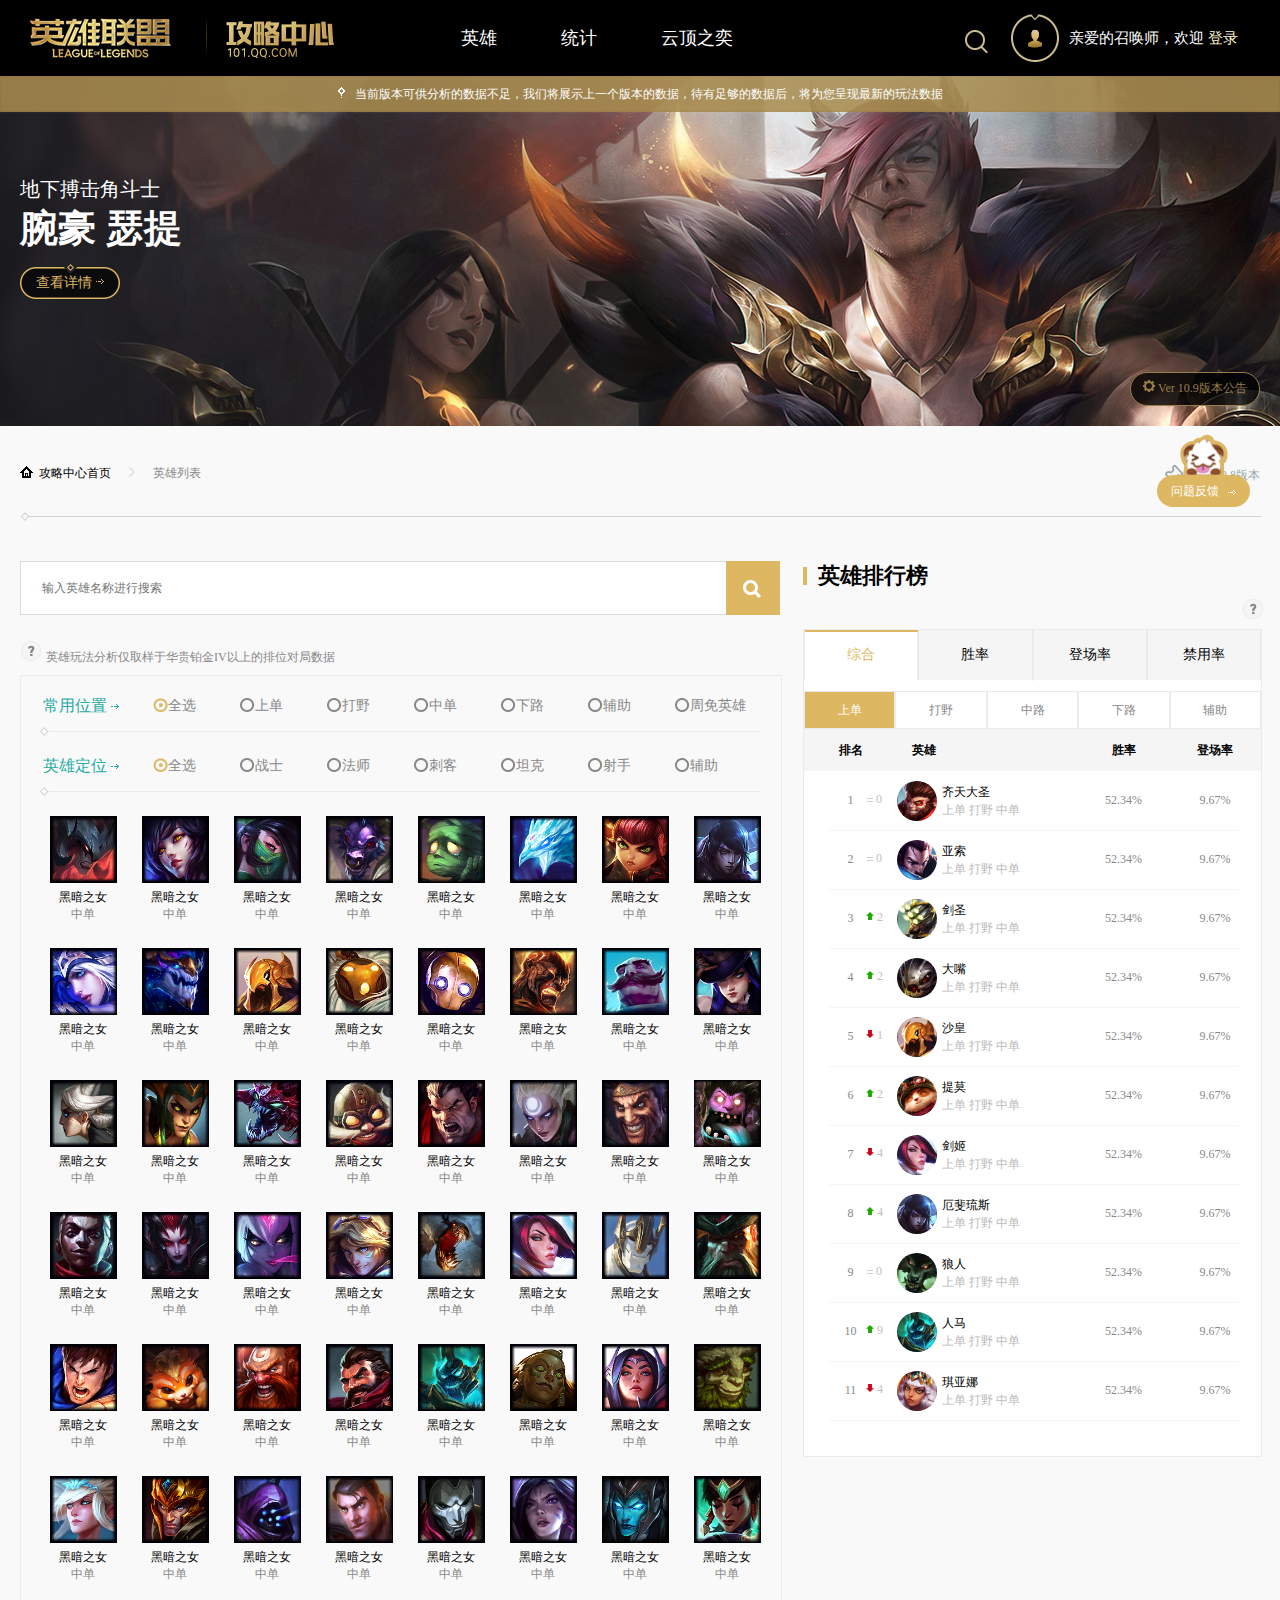
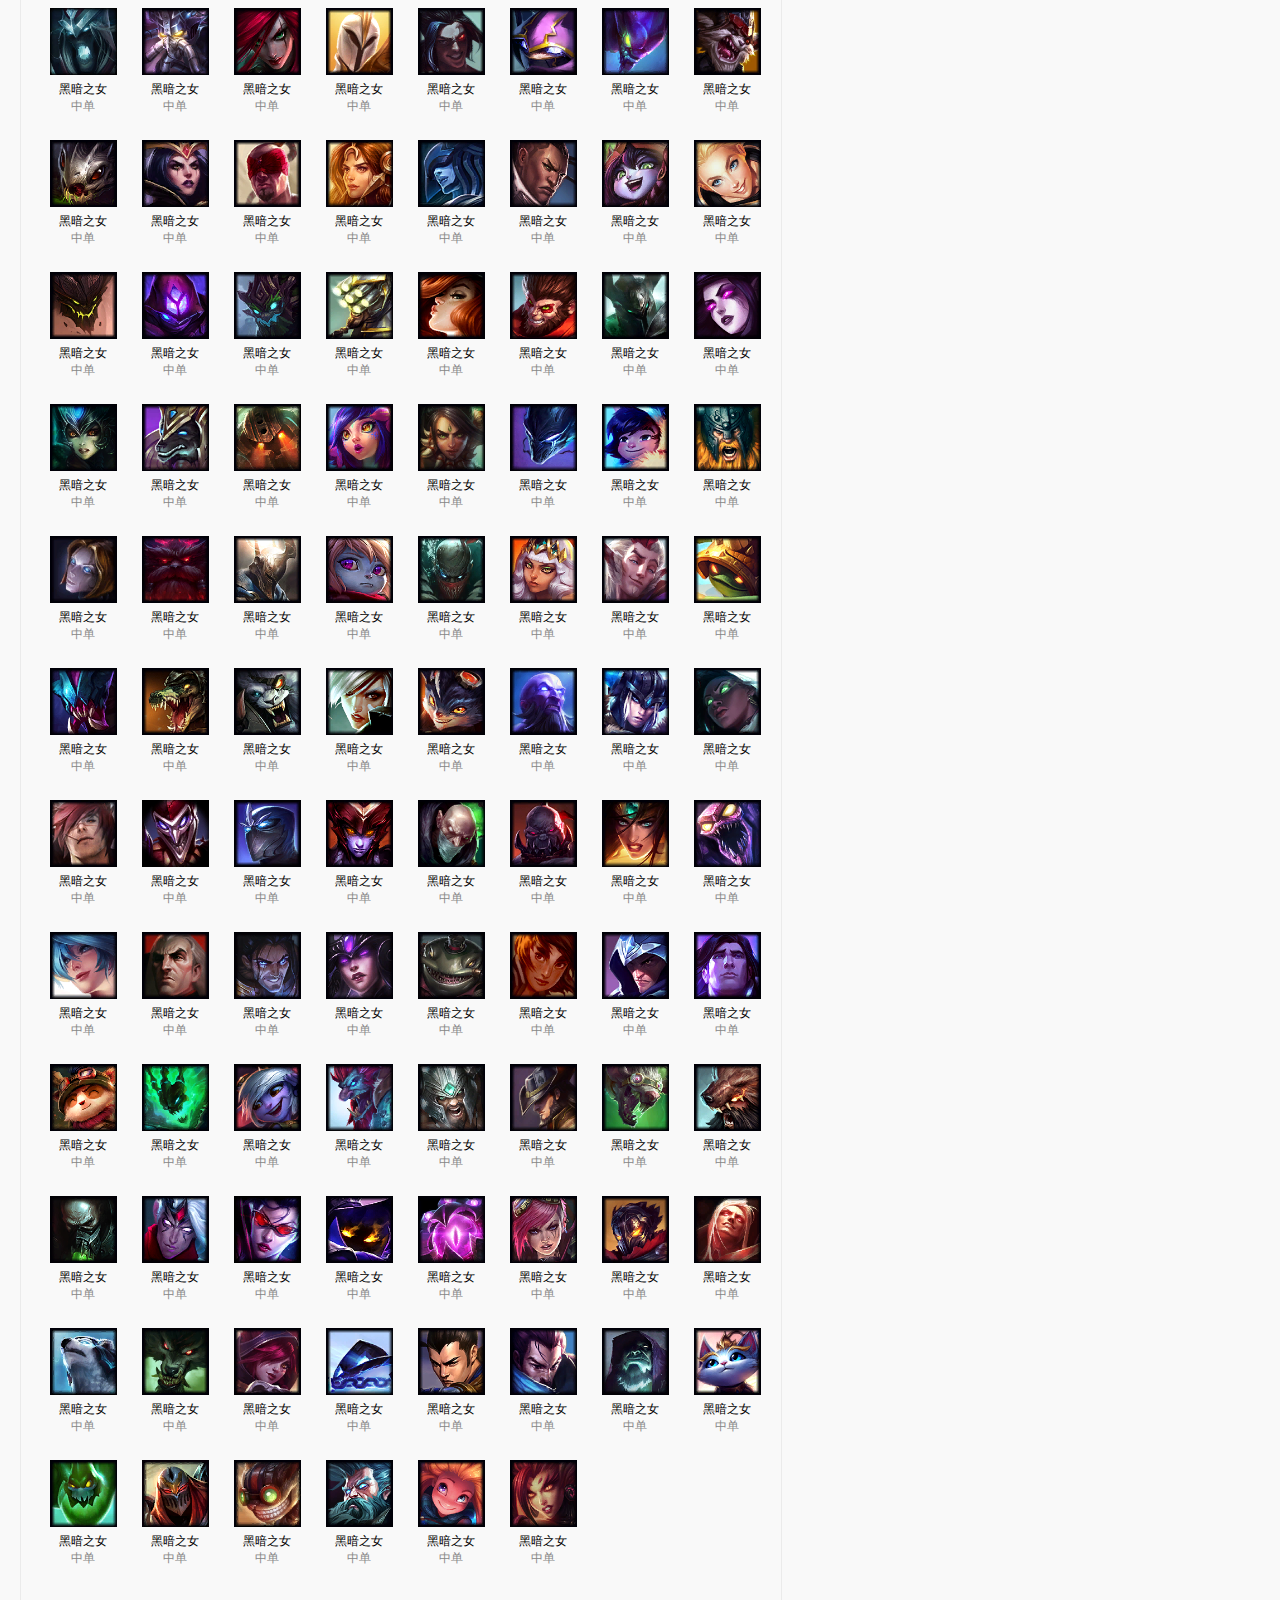
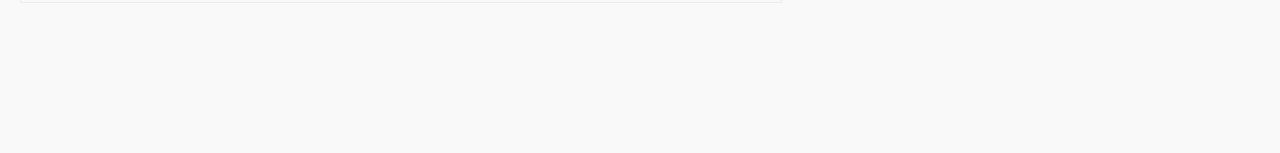
<file: html/X -to-Y/攻略中心/攻略中心.html>
<!DOCTYPE html>
<html lang="en">
<head>
    <meta charset="UTF-8">
    <title>英雄列表-英雄联盟官方网站-腾讯游戏</title>
    <link rel="stylesheet" href="css/default.css">
</head>
<body>
<!--    头部-->
    <div class = "head">
        <div class = "head-container">
<!--            头部logo-->
            <div class = "head-logo">
                <div class = "logo-LOL"></div>
                <div class = "logo-strategy"></div>
            </div>
<!--            头部导航-->
            <ul  class = "head-nav">
                <li><a href="">英雄</a></li>
                <li><a href="">统计</a></li>
                <li><a href="">云顶之奕</a></li>
            </ul>
<!--            头部搜索按钮-->
            <div class = "head-search" onclick="popHeadSearch()"><i></i></div>
<!--            搜索按钮的点击事件-->
            <div class = "onclick-search" id = "onclick-search">
                <div class = "onclick-search-container">
                    <div class = "s-search"><a href=""></a></div>
                    <input type = "text" class = "s-input" placeholder = "搜索 lol.qq.com">
                    <div class = "s-close" onclick="closeHeadSearch()"><i></i></div>
                </div>
            </div>
<!--            头部登录区域-->
            <div class = "head-login">
                <div class = "login-head">
                    <img src="images/default.png" width="36px" alt=""> <span></span>
                </div>
                <div class = "login-info">
                    <span>
                       亲爱的召唤师，欢迎 <a href="">登录</a>
                    </span>
                </div>
            </div>
<!--            登录的hover事件-->
            <div class = "hover-login">
                <div class = "login-txt">
                    <p>
                        登录并且绑定大区后才可以查看您的具体信息哦<br/>
                        (包括战绩、资产、声望）
                    </p>
                    <p>
                        官网个人信息显示略有延迟，请以游戏数据为准
                    </p>
                    <div>进入个人中心</div>
                </div>
            </div>
        </div>
    </div>

<!--内容-->
    <div class = "content">
<!--        大海报-->
        <div class = "content-img">
<!--            背景图-->
            <img src="images/0.jpg" alt="">
<!--            提示小横条-->
            <div class = "img-tips">
                <div class = "tips-blur"></div>
                <i></i>当前版本可供分析的数据不足，我们将展示上一个版本的数据，待有足够的数据后，将为您呈现最新的玩法数据
            </div>
<!--            中间文字内容-->
            <div class = "img-container">
<!--                英雄文字信息-->
                <ul class = "img-container-ul">
                    <li>地下搏击角斗士</li>
                    <li>腕豪 瑟提</li>
                    <li>查看详情 <i></i></li>
                </ul>
<!--                版本信息-->
                <div class = "img-container-version"><i></i> Ver 10.9版本公告</div>
            </div>
        </div>
        <div class = "content-container">
<!--            页面分类区域容器-->
            <div class = "container-classify">
<!--                左上角分类文本-->
                <div class = "classify-txt">
                    <div><i></i> <a href="">攻略中心首页</a></div> <i></i> <a href="">英雄列表</a>
                </div>
<!--                右上角版本-->
                <div class = "classify-version">
                    <i></i><span>VER 10.8版本</span>
<!--                    版本hover-->
                    <div class = "hover-version">所有展示内容的数据均来自该版本号下的游戏对局。由于需要足够多的数据积累，在新版本上线的初期该版本号可能会早于国服现网的版本号</div>
                </div>
<!--                底边-->
                <i></i>
            </div>
            <!--            英雄容器-->
            <div class = "container-hero">
                <!--                英雄图鉴区域-->
                <div class = "hero-map">
                    <div class = "map-search">
                        <input type="text" placeholder="输入英雄名称进行搜索"><i></i><i></i>
                    </div>
                    <div class = "map-content">
<!--                        小提示-->
                        <span><i></i>英雄玩法分析仅取样于华贵铂金IV以上的排位对局数据</span>
<!--                        英雄位置/英雄定位共用CSS样式-->
                        <ul>
                            <span>常用位置</span>
                            <li><i></i>全选</li>
                            <li><i></i>上单</li>
                            <li><i></i>打野</li>
                            <li><i></i>中单</li>
                            <li><i></i>下路</li>
                            <li><i></i>辅助</li>
                            <li><i></i>周免英雄</li>
                        </ul>
                        <ul>
                            <span>英雄定位</span>
                            <li><i></i>全选</li>
                            <li><i></i>战士</li>
                            <li><i></i>法师</li>
                            <li><i></i>刺客</li>
                            <li><i></i>坦克</li>
                            <li><i></i>射手</li>
                            <li><i></i>辅助</li>
                        </ul>
<!--                        英雄图鉴标-->
                        <div>
                            <div> <span><img src="images/herohead/Aatrox.png" alt=""></span> <span>黑暗之女</span> <span>中单</span> </div>
                            <div> <span><img src="images/herohead/Ahri.png" alt=""></span> <span>黑暗之女</span> <span>中单</span> </div>
                            <div> <span><img src="images/herohead/Akali.png" alt=""></span> <span>黑暗之女</span> <span>中单</span> </div>
                            <div> <span><img src="images/herohead/Alistar.png" alt=""></span> <span>黑暗之女</span> <span>中单</span> </div>
                            <div> <span><img src="images/herohead/Amumu.png" alt=""></span> <span>黑暗之女</span> <span>中单</span> </div>
                            <div> <span><img src="images/herohead/Anivia.png" alt=""></span> <span>黑暗之女</span> <span>中单</span> </div>
                            <div> <span><img src="images/herohead/Annie.png" alt=""></span> <span>黑暗之女</span> <span>中单</span> </div>
                            <div> <span><img src="images/herohead/Aphelios.png" alt=""></span> <span>黑暗之女</span> <span>中单</span> </div>
                            <div> <span><img src="images/herohead/Ashe.png" alt=""></span> <span>黑暗之女</span> <span>中单</span> </div>
                            <div> <span><img src="images/herohead/AurelionSol.png" alt=""></span> <span>黑暗之女</span> <span>中单</span> </div>
                            <div> <span><img src="images/herohead/Azir.png" alt=""></span> <span>黑暗之女</span> <span>中单</span> </div>
                            <div> <span><img src="images/herohead/Bard.png" alt=""></span> <span>黑暗之女</span> <span>中单</span> </div>
                            <div> <span><img src="images/herohead/Blitzcrank.png" alt=""></span> <span>黑暗之女</span> <span>中单</span> </div>
                            <div> <span><img src="images/herohead/Brand.png" alt=""></span> <span>黑暗之女</span> <span>中单</span> </div>
                            <div> <span><img src="images/herohead/Braum.png" alt=""></span> <span>黑暗之女</span> <span>中单</span> </div>
                            <div> <span><img src="images/herohead/Caitlyn.png" alt=""></span> <span>黑暗之女</span> <span>中单</span> </div>
                            <div> <span><img src="images/herohead/Camille.png" alt=""></span> <span>黑暗之女</span> <span>中单</span> </div>
                            <div> <span><img src="images/herohead/Cassiopeia.png" alt=""></span> <span>黑暗之女</span> <span>中单</span> </div>
                            <div> <span><img src="images/herohead/Chogath.png" alt=""></span> <span>黑暗之女</span> <span>中单</span> </div>
                            <div> <span><img src="images/herohead/Corki.png" alt=""></span> <span>黑暗之女</span> <span>中单</span> </div>
                            <div> <span><img src="images/herohead/Darius.png" alt=""></span> <span>黑暗之女</span> <span>中单</span> </div>
                            <div> <span><img src="images/herohead/Diana.png" alt=""></span> <span>黑暗之女</span> <span>中单</span> </div>
                            <div> <span><img src="images/herohead/Draven.png" alt=""></span> <span>黑暗之女</span> <span>中单</span> </div>
                            <div> <span><img src="images/herohead/DrMundo.png" alt=""></span> <span>黑暗之女</span> <span>中单</span> </div>
                            <div> <span><img src="images/herohead/Ekko.png" alt=""></span> <span>黑暗之女</span> <span>中单</span> </div>
                            <div> <span><img src="images/herohead/Elise.png" alt=""></span> <span>黑暗之女</span> <span>中单</span> </div>
                            <div> <span><img src="images/herohead/Evelynn.png" alt=""></span> <span>黑暗之女</span> <span>中单</span> </div>
                            <div> <span><img src="images/herohead/Ezreal.png" alt=""></span> <span>黑暗之女</span> <span>中单</span> </div>
                            <div> <span><img src="images/herohead/FiddleSticks.png" alt=""></span> <span>黑暗之女</span> <span>中单</span> </div>
                            <div> <span><img src="images/herohead/Fiora.png" alt=""></span> <span>黑暗之女</span> <span>中单</span> </div>
                            <div> <span><img src="images/herohead/Galio.png" alt=""></span> <span>黑暗之女</span> <span>中单</span> </div>
                            <div> <span><img src="images/herohead/Gangplank.png" alt=""></span> <span>黑暗之女</span> <span>中单</span> </div>
                            <div> <span><img src="images/herohead/Garen.png" alt=""></span> <span>黑暗之女</span> <span>中单</span> </div>
                            <div> <span><img src="images/herohead/Gnar.png" alt=""></span> <span>黑暗之女</span> <span>中单</span> </div>
                            <div> <span><img src="images/herohead/Gragas.png" alt=""></span> <span>黑暗之女</span> <span>中单</span> </div>
                            <div> <span><img src="images/herohead/Graves.png" alt=""></span> <span>黑暗之女</span> <span>中单</span> </div>
                            <div> <span><img src="images/herohead/Hecarim.png" alt=""></span> <span>黑暗之女</span> <span>中单</span> </div>
                            <div> <span><img src="images/herohead/Illaoi.png" alt=""></span> <span>黑暗之女</span> <span>中单</span> </div>
                            <div> <span><img src="images/herohead/Irelia.png" alt=""></span> <span>黑暗之女</span> <span>中单</span> </div>
                            <div> <span><img src="images/herohead/Ivern.png" alt=""></span> <span>黑暗之女</span> <span>中单</span> </div>
                            <div> <span><img src="images/herohead/Janna.png" alt=""></span> <span>黑暗之女</span> <span>中单</span> </div>
                            <div> <span><img src="images/herohead/JarvanIV.png" alt=""></span> <span>黑暗之女</span> <span>中单</span> </div>
                            <div> <span><img src="images/herohead/Jax.png" alt=""></span> <span>黑暗之女</span> <span>中单</span> </div>
                            <div> <span><img src="images/herohead/Jayce.png" alt=""></span> <span>黑暗之女</span> <span>中单</span> </div>
                            <div> <span><img src="images/herohead/Jhin.png" alt=""></span> <span>黑暗之女</span> <span>中单</span> </div>
                            <div> <span><img src="images/herohead/Kaisa.png" alt=""></span> <span>黑暗之女</span> <span>中单</span> </div>
                            <div> <span><img src="images/herohead/Kalista.png" alt=""></span> <span>黑暗之女</span> <span>中单</span> </div>
                            <div> <span><img src="images/herohead/Karma.png" alt=""></span> <span>黑暗之女</span> <span>中单</span> </div>
                            <div> <span><img src="images/herohead/Karthus.png" alt=""></span> <span>黑暗之女</span> <span>中单</span> </div>
                            <div> <span><img src="images/herohead/Kassadin.png" alt=""></span> <span>黑暗之女</span> <span>中单</span> </div>
                            <div> <span><img src="images/herohead/Katarina.png" alt=""></span> <span>黑暗之女</span> <span>中单</span> </div>
                            <div> <span><img src="images/herohead/Kayle.png" alt=""></span> <span>黑暗之女</span> <span>中单</span> </div>
                            <div> <span><img src="images/herohead/Kayn.png" alt=""></span> <span>黑暗之女</span> <span>中单</span> </div>
                            <div> <span><img src="images/herohead/Kennen.png" alt=""></span> <span>黑暗之女</span> <span>中单</span> </div>
                            <div> <span><img src="images/herohead/Khazix.png" alt=""></span> <span>黑暗之女</span> <span>中单</span> </div>
                            <div> <span><img src="images/herohead/Kled.png" alt=""></span> <span>黑暗之女</span> <span>中单</span> </div>
                            <div> <span><img src="images/herohead/KogMaw.png" alt=""></span> <span>黑暗之女</span> <span>中单</span> </div>
                            <div> <span><img src="images/herohead/Leblanc.png" alt=""></span> <span>黑暗之女</span> <span>中单</span> </div>
                            <div> <span><img src="images/herohead/LeeSin.png" alt=""></span> <span>黑暗之女</span> <span>中单</span> </div>
                            <div> <span><img src="images/herohead/Leona.png" alt=""></span> <span>黑暗之女</span> <span>中单</span> </div>
                            <div> <span><img src="images/herohead/Lissandra.png" alt=""></span> <span>黑暗之女</span> <span>中单</span> </div>
                            <div> <span><img src="images/herohead/Lucian.png" alt=""></span> <span>黑暗之女</span> <span>中单</span> </div>
                            <div> <span><img src="images/herohead/Lulu.png" alt=""></span> <span>黑暗之女</span> <span>中单</span> </div>
                            <div> <span><img src="images/herohead/Lux.png" alt=""></span> <span>黑暗之女</span> <span>中单</span> </div>
                            <div> <span><img src="images/herohead/Malphite.png" alt=""></span> <span>黑暗之女</span> <span>中单</span> </div>
                            <div> <span><img src="images/herohead/Malzahar.png" alt=""></span> <span>黑暗之女</span> <span>中单</span> </div>
                            <div> <span><img src="images/herohead/Maokai.png" alt=""></span> <span>黑暗之女</span> <span>中单</span> </div>
                            <div> <span><img src="images/herohead/MasterYi.png" alt=""></span> <span>黑暗之女</span> <span>中单</span> </div>
                            <div> <span><img src="images/herohead/MissFortune.png" alt=""></span> <span>黑暗之女</span> <span>中单</span> </div>
                            <div> <span><img src="images/herohead/MonkeyKing.png" alt=""></span> <span>黑暗之女</span> <span>中单</span> </div>
                            <div> <span><img src="images/herohead/Mordekaiser.png" alt=""></span> <span>黑暗之女</span> <span>中单</span> </div>
                            <div> <span><img src="images/herohead/Morgana.png" alt=""></span> <span>黑暗之女</span> <span>中单</span> </div>
                            <div> <span><img src="images/herohead/Nami.png" alt=""></span> <span>黑暗之女</span> <span>中单</span> </div>
                            <div> <span><img src="images/herohead/Nasus.png" alt=""></span> <span>黑暗之女</span> <span>中单</span> </div>
                            <div> <span><img src="images/herohead/Nautilus.png" alt=""></span> <span>黑暗之女</span> <span>中单</span> </div>
                            <div> <span><img src="images/herohead/Neeko.png" alt=""></span> <span>黑暗之女</span> <span>中单</span> </div>
                            <div> <span><img src="images/herohead/Nidalee.png" alt=""></span> <span>黑暗之女</span> <span>中单</span> </div>
                            <div> <span><img src="images/herohead/Nocturne.png" alt=""></span> <span>黑暗之女</span> <span>中单</span> </div>
                            <div> <span><img src="images/herohead/Nunu.png" alt=""></span> <span>黑暗之女</span> <span>中单</span> </div>
                            <div> <span><img src="images/herohead/Olaf.png" alt=""></span> <span>黑暗之女</span> <span>中单</span> </div>
                            <div> <span><img src="images/herohead/Orianna.png" alt=""></span> <span>黑暗之女</span> <span>中单</span> </div>
                            <div> <span><img src="images/herohead/Ornn.png" alt=""></span> <span>黑暗之女</span> <span>中单</span> </div>
                            <div> <span><img src="images/herohead/Pantheon.png" alt=""></span> <span>黑暗之女</span> <span>中单</span> </div>
                            <div> <span><img src="images/herohead/Poppy.png" alt=""></span> <span>黑暗之女</span> <span>中单</span> </div>
                            <div> <span><img src="images/herohead/Pyke.png" alt=""></span> <span>黑暗之女</span> <span>中单</span> </div>
                            <div> <span><img src="images/herohead/Qiyana.png" alt=""></span> <span>黑暗之女</span> <span>中单</span> </div>
                            <div> <span><img src="images/herohead/Rakan.png" alt=""></span> <span>黑暗之女</span> <span>中单</span> </div>
                            <div> <span><img src="images/herohead/Rammus.png" alt=""></span> <span>黑暗之女</span> <span>中单</span> </div>
                            <div> <span><img src="images/herohead/RekSai.png" alt=""></span> <span>黑暗之女</span> <span>中单</span> </div>
                            <div> <span><img src="images/herohead/Renekton.png" alt=""></span> <span>黑暗之女</span> <span>中单</span> </div>
                            <div> <span><img src="images/herohead/Rengar.png" alt=""></span> <span>黑暗之女</span> <span>中单</span> </div>
                            <div> <span><img src="images/herohead/Riven.png" alt=""></span> <span>黑暗之女</span> <span>中单</span> </div>
                            <div> <span><img src="images/herohead/Rumble.png" alt=""></span> <span>黑暗之女</span> <span>中单</span> </div>
                            <div> <span><img src="images/herohead/Ryze.png" alt=""></span> <span>黑暗之女</span> <span>中单</span> </div>
                            <div> <span><img src="images/herohead/Sejuani.png" alt=""></span> <span>黑暗之女</span> <span>中单</span> </div>
                            <div> <span><img src="images/herohead/Senna.png" alt=""></span> <span>黑暗之女</span> <span>中单</span> </div>
                            <div> <span><img src="images/herohead/Sett.png" alt=""></span> <span>黑暗之女</span> <span>中单</span> </div>
                            <div> <span><img src="images/herohead/Shaco.png" alt=""></span> <span>黑暗之女</span> <span>中单</span> </div>
                            <div> <span><img src="images/herohead/Shen.png" alt=""></span> <span>黑暗之女</span> <span>中单</span> </div>
                            <div> <span><img src="images/herohead/Shyvana.png" alt=""></span> <span>黑暗之女</span> <span>中单</span> </div>
                            <div> <span><img src="images/herohead/Singed.png" alt=""></span> <span>黑暗之女</span> <span>中单</span> </div>
                            <div> <span><img src="images/herohead/Sion.png" alt=""></span> <span>黑暗之女</span> <span>中单</span> </div>
                            <div> <span><img src="images/herohead/Sivir.png" alt=""></span> <span>黑暗之女</span> <span>中单</span> </div>
                            <div> <span><img src="images/herohead/Skarner.png" alt=""></span> <span>黑暗之女</span> <span>中单</span> </div>
                            <div> <span><img src="images/herohead/Sona.png" alt=""></span> <span>黑暗之女</span> <span>中单</span> </div>
                            <div> <span><img src="images/herohead/Swain.png" alt=""></span> <span>黑暗之女</span> <span>中单</span> </div>
                            <div> <span><img src="images/herohead/Sylas.png" alt=""></span> <span>黑暗之女</span> <span>中单</span> </div>
                            <div> <span><img src="images/herohead/Syndra.png" alt=""></span> <span>黑暗之女</span> <span>中单</span> </div>
                            <div> <span><img src="images/herohead/TahmKench.png" alt=""></span> <span>黑暗之女</span> <span>中单</span> </div>
                            <div> <span><img src="images/herohead/Taliyah.png" alt=""></span> <span>黑暗之女</span> <span>中单</span> </div>
                            <div> <span><img src="images/herohead/Talon.png" alt=""></span> <span>黑暗之女</span> <span>中单</span> </div>
                            <div> <span><img src="images/herohead/Taric.png" alt=""></span> <span>黑暗之女</span> <span>中单</span> </div>
                            <div> <span><img src="images/herohead/Teemo.png" alt=""></span> <span>黑暗之女</span> <span>中单</span> </div>
                            <div> <span><img src="images/herohead/Thresh.png" alt=""></span> <span>黑暗之女</span> <span>中单</span> </div>
                            <div> <span><img src="images/herohead/Tristana.png" alt=""></span> <span>黑暗之女</span> <span>中单</span> </div>
                            <div> <span><img src="images/herohead/Trundle.png" alt=""></span> <span>黑暗之女</span> <span>中单</span> </div>
                            <div> <span><img src="images/herohead/Tryndamere.png" alt=""></span> <span>黑暗之女</span> <span>中单</span> </div>
                            <div> <span><img src="images/herohead/TwistedFate.png" alt=""></span> <span>黑暗之女</span> <span>中单</span> </div>
                            <div> <span><img src="images/herohead/Twitch.png" alt=""></span> <span>黑暗之女</span> <span>中单</span> </div>
                            <div> <span><img src="images/herohead/Udyr.png" alt=""></span> <span>黑暗之女</span> <span>中单</span> </div>
                            <div> <span><img src="images/herohead/Urgot.png" alt=""></span> <span>黑暗之女</span> <span>中单</span> </div>
                            <div> <span><img src="images/herohead/Varus.png" alt=""></span> <span>黑暗之女</span> <span>中单</span> </div>
                            <div> <span><img src="images/herohead/Vayne.png" alt=""></span> <span>黑暗之女</span> <span>中单</span> </div>
                            <div> <span><img src="images/herohead/Veigar.png" alt=""></span> <span>黑暗之女</span> <span>中单</span> </div>
                            <div> <span><img src="images/herohead/Velkoz.png" alt=""></span> <span>黑暗之女</span> <span>中单</span> </div>
                            <div> <span><img src="images/herohead/Vi.png" alt=""></span> <span>黑暗之女</span> <span>中单</span> </div>
                            <div> <span><img src="images/herohead/Viktor.png" alt=""></span> <span>黑暗之女</span> <span>中单</span> </div>
                            <div> <span><img src="images/herohead/Vladimir.png" alt=""></span> <span>黑暗之女</span> <span>中单</span> </div>
                            <div> <span><img src="images/herohead/Volibear.png" alt=""></span> <span>黑暗之女</span> <span>中单</span> </div>
                            <div> <span><img src="images/herohead/Warwick.png" alt=""></span> <span>黑暗之女</span> <span>中单</span> </div>
                            <div> <span><img src="images/herohead/Xayah.png" alt=""></span> <span>黑暗之女</span> <span>中单</span> </div>
                            <div> <span><img src="images/herohead/Xerath.png" alt=""></span> <span>黑暗之女</span> <span>中单</span> </div>
                            <div> <span><img src="images/herohead/XinZhao.png" alt=""></span> <span>黑暗之女</span> <span>中单</span> </div>
                            <div> <span><img src="images/herohead/Yasuo.png" alt=""></span> <span>黑暗之女</span> <span>中单</span> </div>
                            <div> <span><img src="images/herohead/Yorick.png" alt=""></span> <span>黑暗之女</span> <span>中单</span> </div>
                            <div> <span><img src="images/herohead/Yuumi.png" alt=""></span> <span>黑暗之女</span> <span>中单</span> </div>
                            <div> <span><img src="images/herohead/Zac.png" alt=""></span> <span>黑暗之女</span> <span>中单</span> </div>
                            <div> <span><img src="images/herohead/Zed.png" alt=""></span> <span>黑暗之女</span> <span>中单</span> </div>
                            <div> <span><img src="images/herohead/Ziggs.png" alt=""></span> <span>黑暗之女</span> <span>中单</span> </div>
                            <div> <span><img src="images/herohead/Zilean.png" alt=""></span> <span>黑暗之女</span> <span>中单</span> </div>
                            <div> <span><img src="images/herohead/Zoe.png" alt=""></span> <span>黑暗之女</span> <span>中单</span> </div>
                            <div> <span><img src="images/herohead/Zyra.png" alt=""></span> <span>黑暗之女</span> <span>中单</span> </div>
                        </div>
                    </div>
                </div>
<!--                                英雄排行数据区域-->
                <div class = "hero-rank">
                    <div class = "rank-head">
                        <i></i>
                        英雄排行榜
                        <i></i>
                    </div>
                    <div class = "rank-content">
                        <ul>
                            <li>综合</li>
                            <li class="hover-ul1">胜率</li>
                            <li class="hover-ul1">登场率</li>
                            <li class="hover-ul1">禁用率</li>
                        </ul>
                        <ul>
                            <li>上单</li>
                            <li class = "rank-ul2">打野</li>
                            <li class = "rank-ul2">中路</li>
                            <li class = "rank-ul2">下路</li>
                            <li class = "rank-ul2">辅助</li>
                        </ul>
                        <div class = "detail">
                            <div>
                                <div><strong>排名</strong></div>
                                <div><strong>英雄</strong></div>
                                <div><strong>胜率</strong></div>
                                <div><strong>登场率</strong></div>
                            </div>
                            <ul>
                                <li>1<span class = "eq"> <i></i> <em>0</em> </span></li>
                                <li>
                                    <div>
                                        <img src="images/herohead/MonkeyKing.png" alt="">
                                    </div>
                                    <div>
                                        <p>齐天大圣</p>
                                        <p>上单 打野 中单</p>
                                    </div>
                                </li>
                                <li>52.34%</li>
                                <li>9.67%</li>
                            </ul>
                            <ul>
                                <li> 2 <span class = "eq"> <i></i> <em>0</em> </span></li>
                                <li>
                                    <div>
                                        <img src="images/herohead/Yasuo.png" alt="">
                                    </div>
                                    <div>
                                        <p>亚索</p>
                                        <p>上单 打野 中单</p>
                                    </div>
                                </li>
                                <li>52.34%</li>
                                <li>9.67%</li>
                            </ul>
                            <ul>
                                <li> 3 <span class = "up"> <i></i> <em>2</em> </span></li>
                                <li>
                                    <div>
                                        <img src="images/herohead/MasterYi.png" alt="">
                                    </div>
                                    <div>
                                        <p>剑圣</p>
                                        <p>上单 打野 中单</p>
                                    </div>
                                </li>
                                <li>52.34%</li>
                                <li>9.67%</li>
                            </ul>
                            <ul>
                                <li> 4 <span class = "up"> <i></i> <em>2</em> </span></li>
                                <li>
                                    <div>
                                        <img src="images/herohead/KogMaw.png" alt="">
                                    </div>
                                    <div>
                                        <p>大嘴</p>
                                        <p>上单 打野 中单</p>
                                    </div>
                                </li>
                                <li>52.34%</li>
                                <li>9.67%</li>
                            </ul>
                            <ul>
                                <li> 5 <span class = "dw"> <i></i> <em>1</em> </span></li>
                                <li>
                                    <div>
                                        <img src="images/herohead/Azir.png" alt="">
                                    </div>
                                    <div>
                                        <p>沙皇</p>
                                        <p>上单 打野 中单</p>
                                    </div>
                                </li>
                                <li>52.34%</li>
                                <li>9.67%</li>
                            </ul>
                            <ul>
                                <li> 6 <span class = "up"> <i></i> <em>2</em> </span></li>
                                <li>
                                    <div>
                                        <img src="images/herohead/Teemo.png" alt="">
                                    </div>
                                    <div>
                                        <p>提莫</p>
                                        <p>上单 打野 中单</p>
                                    </div>
                                </li>
                                <li>52.34%</li>
                                <li>9.67%</li>
                            </ul>
                            <ul>
                                <li> 7 <span class = "dw"> <i></i> <em>4</em> </span></li>
                                <li>
                                    <div>
                                        <img src="images/herohead/Fiora.png" alt="">
                                    </div>
                                    <div>
                                        <p>剑姬</p>
                                        <p>上单 打野 中单</p>
                                    </div>
                                </li>
                                <li>52.34%</li>
                                <li>9.67%</li>
                            </ul>
                            <ul>
                                <li> 8 <span class = "up"> <i></i> <em>4</em> </span></li>
                                <li>
                                    <div>
                                        <img src="images/herohead/Aphelios.png" alt="">
                                    </div>
                                    <div>
                                        <p>厄斐琉斯</p>
                                        <p>上单 打野 中单</p>
                                    </div>
                                </li>
                                <li>52.34%</li>
                                <li>9.67%</li>
                            </ul>
                            <ul>
                                <li> 9 <span class = "eq"> <i></i> <em>0</em> </span></li>
                                <li>
                                    <div>
                                        <img src="images/herohead/Warwick.png" alt="">
                                    </div>
                                    <div>
                                        <p>狼人</p>
                                        <p>上单 打野 中单</p>
                                    </div>
                                </li>
                                <li>52.34%</li>
                                <li>9.67%</li>
                            </ul>
                            <ul>
                                <li> 10 <span class = "up"> <i></i> <em>9</em> </span></li>
                                <li>
                                    <div>
                                        <img src="images/herohead/Hecarim.png" alt="">
                                    </div>
                                    <div>
                                        <p>人马</p>
                                        <p>上单 打野 中单</p>
                                    </div>
                                </li>
                                <li>52.34%</li>
                                <li>9.67%</li>
                            </ul>
                            <ul>
                                <li> 11 <span class = "dw"> <i></i> <em>4</em> </span></li>
                                <li>
                                    <div>
                                        <img src="images/herohead/Qiyana.png" alt="">
                                    </div>
                                    <div>
                                        <p>琪亚娜</p>
                                        <p>上单 打野 中单</p>
                                    </div>
                                </li>
                                <li>52.34%</li>
                                <li>9.67%</li>
                            </ul>
                        </div>
                    </div>
                </div>
            </div>
        </div>

    </div>
<!--右侧固定导航-->
    <div class = "fix-nav">
        <img src="images/polo-static.png" alt="">
        <img src="images/polo.gif" alt="">
        <span>问题反馈  <i></i></span>
        <div class = "hover-fix-nav">欢迎提出改进建议，帮助我们做得更好</div>

    </div>

    <script src = "js/default.js"></script>
</body>
</html>
</file>
<file: html/X -to-Y/攻略中心/css/default.css>
*{
    padding: 0;
    margin: 0;
}
a{
    text-decoration: none;
}
body{
    background: #f9f9f9;
}


/*头部*/
.head{
    width: 100%;
    height: 76px;
    background-color: black;
    position: relative;
}
.head .head-container{
    display: flex;
    width: 1240px;
    height:76px;
    margin: 0 auto;
    /*position: relative;*/
    /*background-color: powderblue;*/
}
/*头部logo*/
.head-logo{
    display: flex;
    float: left;
    /*position: relative;*/
    width: 336px;
    height:76px;
    line-height: 76px;
    margin-right: 80px;
    /*background-color: black;*/
    /*vertical-align: middle;*/
}
.head-logo .logo-LOL{
    width: 167px;
    height: 60px;
    background: url(../images/sprite-img.png) no-repeat -933px -97px;
    background-size: 2360px 643px;
    margin:auto;
    margin-right: 36px;
    position: relative;
}
.logo-LOL:after{
    position: absolute;
    top: 10px;
    right: -20px;
    content: "";
    background: url(../images/sprite-img.png) no-repeat -983px -433px;
    background-size: 2360px 643px;
    width: 1px;
    height: 38px;
    display: block;
}
.head-logo .logo-strategy{
    width: 133px;
    height: 40px;
    background: url(../images/sprite-img.png) no-repeat -1869px -28px;
    background-size: 2360px 643px;
    margin: auto;
}

/*head导航*/
.head-container .head-nav{
    /*display: inline-block;*/
    list-style: none;
}
.head-nav li{
    display: inline-block;
    width: 86px;
    height: 76px;
    margin-right: 10px;
    /*background-color: powderblue;*/
    /*position: relative;*/
}
.head-nav li:nth-child(3){
    display: inline-block;
    width: 122px;
}
.head-nav li a{
    display: block;
    height: 76px;
    line-height: 76px;
    font-size: 18px;
    color: white;
    padding: 0 25px;
    position: relative;
    transition:all 0.3s;
}
.head-nav li a:after{
    content: "";
    position: absolute;
    top: 0;
    left: 50%;
    display: block;
    width: 0;
    height: 2px;
    background: #deb762;
    transition: all 0.3s ease;
}
.head-nav li a:hover{
    filter: brightness(1.1);
    color:#deb762;
}
.head-nav li a:hover:after{
    left: 0;
    width: 100%;
}
/*head搜索*/
.head-container .head-search{
    width: 220px;
    height: 28px;
    line-height: 28px;
    margin-top: 26px;
    margin-right: 23px;
}
.head-search > i{
    float: right;
    display:inline-block;
    width: 23px;
    height: 23px;
    margin-top: 4px;
    background-size: 2360px 643px;
    background: url(../images/sprite-img.png) no-repeat -2326px -28px;
    text-decoration: none;
    cursor: pointer;
}
/*搜索的点击事件*/
.onclick-search{
    display: none;
    position: absolute;
    top:0;
    left: 0;
    width: 100%;
    height: 76px;
    background-color: #081322;
    z-index: 10;
}
.onclick-search .onclick-search-container{
    width: 1358px;
    height: 76px;
    margin: 0 auto;
}
.onclick-search-container .s-search{
    float: right;
    position: relative;
    width: 40px;
    height: 40px;
    margin: 20px 331px 0 0;
}
.onclick-search-container .s-search a{
    position: absolute;
    top: 8px;
    left: 17px;
    width: 23px;
    height: 23px;
    background-size: 2360px 643px;
    background: url(../images/sprite-img.png) no-repeat -2326px -28px;
}
.onclick-search-container .s-input{
    float: right;
    width: 368px;
    height: 40px;
    background-color: #081322;
    box-sizing: border-box;
    padding-left: 5px;
    margin: 19px 155px 0 0;
    border: none;
    font-size: 16px;
    color: #ffffff;
}
.onclick-search-container .s-close{
    float: right;
    position: relative;
    width: 40px;
    height: 40px;
    margin: 17px 6px 0 0;
}
.onclick-search-container .s-close i{
    position: absolute;
    top:13px;
    right: 8px;
    width: 18px;
    height: 18px;
    background: url(../images/sprite-img.png) no-repeat -1725px -227px;
    background-size: 2360px 643px;
    cursor: pointer;
}
/*头部登录*/
.head-container .head-login{
    float: right;
    position: relative;
    width: 244px;
    height: 76px;
    z-index: 20;
}
.head-login .login-head{
    position: relative;
    float: left;
    width: 48px;
    height: 48px;
    margin-top: 14px;
    line-height: 48px;
    text-align: center;
    margin-right: 10px;
}
.login-head>img{
    width: 36px;
    border-radius: 50%;
    vertical-align: middle;
}
.login-head>span{
    position: absolute;
    top: 0;
    left: 0;
    width: 48px;
    height: 48px;
    background-size: 2360px 643px;
    background: url(../images/sprite-img.png) no-repeat -1174px -269px;
}
.head-login .login-info{
    float: left;
    width: 176px;
    height: 76px;
}
.login-info span{
    font-size: 15px;
    line-height: 76px;
    color: #fefefe;
}
.login-info span a{
    /*margin: 0;*/
    /*padding: 0;*/
    /*border: 0;*/
    text-decoration: none;
    color: #fff3d0;
}
/*登录的hover事件*/
.hover-login{
    position: absolute;
    display: none;
    top: 0;
    right: 110px;
    width: 300px;
    height: 161px;
    background: url(../images/dark70-bg-repeat.png) repeat;
    z-index: 19;
    padding-top: 76px;
}
.login-txt p{
    width: 100%;
    height: auto;
    padding: 0 24px;
    font-size: 12px;
    color: #848383;
    text-align: center;
    box-sizing: border-box;
}
.login-txt p:nth-child(1){
    margin-top: 30px;
}
.login-txt p:nth-child(2){
    margin-top: 14px;
}
.login-txt > div{
    margin-top: 20px;
    width: 100%;
    height: 44px;
    line-height: 44px;
    text-align: center;
    color: #fff;
    font-size: 16px;
    background-color: #000;
    cursor: pointer;
    /*background-color: powderblue;*/
}
.head-login:hover+.hover-login{ /*//作用于兄弟元素*/
    display: block;
}

/*内容部分*/
.content{
    position: relative;
    width: 100%;
    height: auto;
    overflow: hidden;
}
/*海报区域*/
.content .content-img{
    position: relative;
    width: 100%;
    height: 350px;
    background-color: powderblue;

}
.content-img img{
    position: absolute;
    width: 1920px;
    height: 350px;
    left: 50%;
    margin-left: -960px;
    z-index: 2;
}
/*提示横幅*/
.content-img .img-tips{
    position: absolute;
    top: 0;
    width: 100%;
    height: 36px;
    line-height: 36px;
    text-align: center;
    color: #fff;
    background: rgba(157,124,55,0.85);
    z-index: 3;
    font-size: 12px;
}
.img-tips .tips-blur{
    position: absolute;
    top: 0;
    width: 100%;
    height: 36px;
    filter: blur(1px);
    background: rgba(255,255,255,.1);
    z-index: 4;
}
.img-tips i{
    display: inline-block;
    width: 7px;
    height: 11px;
    background-size: 2360px 643px;
    background: url(../images/sprite-img.png) no-repeat -1725px -269px;
    margin-right: 10px;
}
/*图片中间文字区域*/
.content-img .img-container{
    position: relative;
    /*top:0;*/
    /*left: 0;*/
    width: 1240px;
    height: 350px;
    margin: 0 auto;
    /*background-color: powderblue;*/
    z-index: 5;
}
.img-container .img-container-ul{
    width: 100%;
    height: 250px;
    /*background-color: black;*/
    padding-top: 100px;
    list-style: none;
}
.img-container-ul li:nth-child(1){
    width: 100%;
    height: auto;
    /*background-color: deeppink;*/
    color: #fff;
    font-size: 20px;
    animation: RtoF 1s;
    animation-delay: 0.2s;
}
@keyframes RtoF {
    0%{
        opacity: 0;
        transform: translateX(100px);
    }
    100%{
        opacity: 1;
        transform: translateX(0);
    }
}
.img-container-ul li:nth-child(2){
    width: 100%;
    height: auto;
    margin-bottom: 10px;
    color: #fff;
    font-size: 38px;
    font-weight: 700;
    animation: RtoF 1.5s both;
    animation-delay: 0.4s;
}
.img-container-ul li:nth-child(3){
    width: 100px;
    height: 35px;
    line-height: 38px;
    color: #deb762;
    font-size: 14px;
    border-radius: 3px;
    text-align: center;
    /*vertical-align: middle;*/

    background: url(../images/sprite-img.png) no-repeat -1142px -227px;
    background-size: 2360px 643px;
    animation: RtoF 1.5s both;
    animation-delay: 0.6s;
    transition: color 0.5s;
}
.img-container-ul li:nth-child(3)>i{
    display: inline-block;
    width: 8px;
    height: 8px;
    /*margin-left: 3px;*/
    background-size: 2360px 643px;
    background: url(../images/sprite-img.png) no-repeat -2348px -14px;
}
.img-container-ul li:nth-child(3):hover{
    background-size: 2360px 643px;
    background: url(../images/sprite-img.png) no-repeat -1037px -227px;
    color: white;
}
.img-container-ul li:nth-child(3):hover i{
    background-size: 2360px 643px;
    background: url(../images/sprite-img.png) no-repeat -2335px -14px;
}
/*版本信息*/
.img-container .img-container-version{
    position: absolute;
    bottom: 20px;
    right: 0;
    width: 118px;
    height: 32px;
    line-height: 30px;
    text-align: center;
    font-size: 12px;
    color: #967d49;
    border-radius: 20px;
    overflow: hidden;
    border: 1px solid;
    padding: 0 5px;
    background: rgba(0, 0, 0, .8) none;
    z-index: 5;
    /*vertical-align: middle;*/
    cursor: pointer;
    transition: color 0.5s, background-color 0.5s;
}
.img-container-version i{
    display: inline-block;
    width: 12px;
    height: 12px;
    background-size: 2360px 643px;
    background: url(../images/sprite-img.png) no-repeat -2201px -227px;
}
.img-container .img-container-version:hover{
    color: white;
    background-color: #967d49;
    filter: brightness(1.1);
}

/*主内容区*/
.content-container{
    position: relative;
    width: 1240px;
    height: auto;
    margin: 0 auto;
    /*background-color: powderblue;*/
}

/*位置分类区域*/
.content-container .container-classify{
    position: relative;
    width: 100%;
    height: 95px;
    font-size: 12px;
    /*text-decoration: none;*/
    /*background-color: red;  */
}
.container-classify .classify-txt{
    position: absolute;
    left: 0;
    top: 39px;
}
.classify-txt > div{
    display: inline-block;
    cursor: pointer;
}
.classify-txt > div i:nth-child(1){
    display: inline-block;
    width: 13px;
    height: 12px;
    vertical-align: -1px;
    margin-right: 3px;
    background-size: 2360px 643px;
    background: url(../images/sprite-img.png) no-repeat -2166px -227px;
}
.classify-txt > div a:nth-child(2){
    color: #000;
    transition: color 0.3s;
    transition-delay: 0.1s;
}
.classify-txt > div:hover a{
    color: #967d49;
    filter: brightness(1.2);
}
.classify-txt>div:hover i{
    background-position:-2148px -227px;
}

.classify-txt i:nth-child(2){
    display: inline-block;
    width: 6px;
    height: 10px;
    margin: -2px 15px 0 15px;
    background-size: 2360px 643px;
    background: url(../images/sprite-img.png) no-repeat -2354px -28px;
}

.classify-txt a:nth-child(3){
    color: #888;
    transition: color 0.3s;
    transition-delay: 0.1s;
}
.classify-txt a:nth-child(3):hover{
    color: #967d49;
    filter: brightness(1.2);
}

/*版本信息区域*/
.container-classify .classify-version{
    position: absolute;
    right: 0;
    top: 39px;
    color: #97a9ac;
    cursor: pointer;
}
.classify-version i{
    display: inline-block;
    width: 18px;
    height: 19px;
    vertical-align: -5px;
    margin-right: 5px;
    background-size: 2360px 643px;
    background: url(../images/sprite-img.png) no-repeat -1633px -227px;
}
.classify-version .hover-version{
    display: none;
    position: absolute;
    top: 28px;
    right: 0;
    padding: 28px;
    width: 348px;
    text-align: left;
    line-height: 1.5;
    background: rgba(10,17,33,.9);
    color: #ffffff;
    font-size: 12px;
    z-index: 20;
}

.classify-version:hover .hover-version{
    display: block;
}
/*底边*/
.container-classify>i{
    display: inline-block;
    position: absolute;
    left: 0;
    bottom: 0;
    width: 1241px;
    height: 9px;
    background-size: 2360px 643px;
    background: url(../images/sprite-img.png) no-repeat -933px -14px;
}

/*英雄区域*/
.content-container .container-hero{
    position: relative;
    width: 1240px;
    /*min-height: 900px;*/
    height: auto;
    margin-top: 40px;
    /*background-color: powderblue;*/
    padding-bottom: 150px;
    display: flex;
    justify-content: space-between;

}
/*英雄图鉴*/
.container-hero .hero-map{
    position: relative;
    width: 760px;
    height: auto;
    /*background-color: pink;*/
}
/*英雄图鉴搜索区域*/
.hero-map .map-search{
    position: relative;
    width: 100%;
    height: 54px;
    /*background-color: blueviolet;*/
}
.map-search > input{
    position: absolute;
    left: 0;
    top:0;
    display: inline-block;
    width: 708px;
    height: 54px;
    font-size: 12px;
    color: rgb(220, 220, 220);
    border: 1px #dcdcdc solid;
    padding: 18px 0 18px 21px;
    box-sizing: border-box;
}
.map-search > i:nth-child(2){
    position: absolute;
    right: 0;
    top: 0;
    /*display: inline-block;*/
    width: 54px;
    height: 54px;
    background-color: #deb762;
}
.map-search > i:nth-child(3){
    position: absolute;
    right: 19px;
    top: 19px;
    /*display: inline-block;*/
    width: 18px;
    height: 18px;
    background-size: 2360px 643px;
    background: url(../images/sprite-img.png) no-repeat -1863px -227px;
}
/*英雄图鉴内容区域*/
.hero-map .map-content{
    position: relative;
    width: 100%;
    height: auto;
    /*min-height: 900px;*/
    margin-top: 60px;
    /*background-color: green;*/
    border: 1px solid #ebebeb;
}
/*小提示*/
.map-content > span:nth-child(1){
    position: absolute;
    top:-35px;
    left: 0;
    font-weight: 400;
    font-size: 12px;
    color: #888;
}
.map-content > span:nth-child(1) > i{
    display: inline-block;
    width: 20px;
    height: 20px;
    background-size: 2360px 643px;
    background: url(../images/sprite-img.png) no-repeat -2213px -162px;
    margin-right: 5px;
}
/*常用位置 英雄定位*/
.map-content ul{
    position: relative;
    list-style: none;
    width: 100%;
    height: 60px;
    line-height: 60px;
    display: flex;
}
.map-content ul:after{
    content: '';
    position: absolute;
    bottom: 0;
    left: 19px;
    background-size: 2360px 643px;
    background: url(../images/sprite-img.png) no-repeat -1105px -97px;
    height: 9px;
    width: 720px;
}
.map-content > ul > span{
    position: relative;
    height: 60px;
    width: 108px;
    color: #26a9a3;
    text-align: center;
}
.map-content > ul > span:after{
    position: absolute;
    top:28px;
    right: 10px;
    content: '';
    width: 8px;
    height: 5px;
    background-size: 2360px 643px;
    background: url(../images/sprite-img.png) no-repeat -2323px -97px;
}

.map-content > ul > li{
    height: 40px;
    font-size: 14px;
    color: #888;
    text-align: center;
    line-height: 40px;
    margin-top: 10px;
    padding: 0 20px;
}
.map-content > ul > li >i{
    display: inline-block;
    width: 15px;
    height: 14px;
    margin-left: 4px;
    vertical-align: -2px;
    background-size: 2360px 643px;
    background: url(../images/sprite-img.png) no-repeat -1566px -269px;
}
.map-content > ul > li:nth-child(2) >i{
    background-size: 2360px 643px;
    background: url(../images/sprite-img.png) no-repeat -1586px -269px;
}

/*英雄图鉴表*/
.map-content div:nth-child(4){
    position: relative;
    display: flex;
    flex-wrap: wrap;
    width: 758px;
    /*min-height: 900px;*/
    height: auto;
    padding: 20px 0 10px 15px;
    box-sizing: border-box;
    /*background-color: yellow;*/
}
.map-content div:nth-child(4) div{
    display: block;
    width: 94px;
    height: 130px;
    padding: 0;
    margin: 0 -2px 2px 0;
    cursor: pointer;
    text-align: center;
}
.map-content div:nth-child(4) div span:nth-child(1){
    display: block;
}
.map-content div:nth-child(4) div span:nth-child(1) img{
    display: block;
    width: 67px;
    height: 67px;
    margin: 0 auto;
}
.map-content div:nth-child(4) div span:nth-child(2){
    display: block;
    color: #000;
    font-size: 12px;
    margin-top: 6px;

}
.map-content div:nth-child(4) div span:nth-child(3){
    display: block;
    font-size: 12px;
    color: #888;
}
.map-content div:nth-child(4) span{
    color:#deb762;
}
/*英雄数据排行*/
.container-hero .hero-rank{
    position: relative;
    width: 457px;
    height: 900px;
    /*background-color: goldenrod;*/
}
.hero-rank .rank-head{
    position: relative;
    top:0;
    left:0;
    width: 100%;
    padding-left: 15px;
    margin-bottom: 38px;
    color: #000;
    font-size: 22px;
    font-weight: bold;
    /*overflow: hidden;*/
}
.rank-head i:nth-child(1){
    position: absolute;
    top:50%;
    left: 0;
    height: 18px;
    width: 4px;
    margin-top: -9px;
    background: #deb762;
}
.rank-head i:nth-child(2){
    position: absolute;
    top: 38px;
    right: 12px;
    width: 20px;
    height: 20px;
    background-size: 2360px 643px;
    background: url(../images/sprite-img.png) no-repeat -2213px -162px;
}

.hero-rank .rank-content{
    position: relative;
    top:0;
    width: 100%;
    height: auto;
    border: 1px solid #ebebeb;
    background: #fff;
}
.rank-content > ul:nth-child(1){
    display: flex;
    list-style: none;
}

.rank-content > ul:nth-child(1) li{
    position: relative;
    width: 114px;
    height: auto;
    line-height: 50px;
    text-align: center;
    font-size: 14px;
    border-left: 1px solid #ebebeb;
    border-right: 1px solid #ebebeb;
    border-bottom: 1px solid #fff;
    background-color: #f5f5f5;
    cursor: pointer;
}

.rank-content > ul:nth-child(1) li:nth-child(1){
    color: #deb762;
    background-color: #FFF;
}
.rank-content > ul:nth-child(1) > li:nth-child(1):after{
    content: "";
    position: absolute;
    display: block;
    top: 0;
    left: 0;
    width: 114px;
    height: 2px;
    background: #deb762;
}
.rank-content .hover-ul1:hover{
    background-color: white;
}
.rank-content .hover-ul1:after{
    content: "";
    display: block;
    position: absolute;
    top: 0;
    left: 50%;
    width: 0;
    height: 2px;
    background: #deb762;
    transition: all 0.3s ease;
}
.rank-content .hover-ul1:hover:after{
    left: 0;
    width: 100%;
}

.rank-content > ul:nth-child(2) {
    position: relative;
    display: flex;
    list-style: none;
    padding-top: 10px;
    text-align: center;
    width: 100%;
    height: 38px;
    transition: all 0.3s ease;
}
.rank-content > ul:nth-child(2) li{
    width: 90px;
    height: 36px;
    line-height: 36px;
    font-size: 12px;
    color: #888;
    border: 1px solid #ebebeb;
    cursor: pointer;
}
.rank-content > ul:nth-child(2) li:nth-child(1){
    color: white;
    background-color: #deb762;
}
.rank-content > ul:nth-child(2) .rank-ul2:hover{
    background-color: #deb762;
    color:white;
}

.rank-content > .detail{
    position: relative;
    border: none;
    width: 100%;
    font-size: 12px;
    text-align: center;
    padding-bottom: 36px;
    /*background-color: powderblue;*/
    background: #fff;
}

.rank-content > .detail > ul{
    position: relative;
    display: flex;
    list-style: none;
    width: 100%;
    transition: all 0.4s ease;
}
.rank-content > .detail > ul:after{
    content: "";
    height: 1px;
    width: 410px;
    background: #f5f5f5;
    position: absolute;
    bottom: -1px;
    left: 25px;
}
.rank-content > .detail > ul li{
    width: 90px;
    height: 59px;
    line-height: 59px;
    margin-left: 1.5px;
    color:#888;
}
.rank-content > .detail > div:nth-child(1){
    display: flex;
    background: #f5f5f5;
}
.rank-content > .detail > div:nth-child(1) div{
    width: 90px;
    height: 42px;
    line-height: 42px;
    background: #f5f5f5;
    margin-left: 1.5px;
}
.rank-content > .detail > div:nth-child(1) div:nth-child(2){
    width: 180px;
    text-align: left;
    text-indent: 15px;
}

.rank-content > .detail  ul li:nth-child(1){
    position: relative;
    color: #888;
}
.rank-content > .detail > ul li:nth-child(1){
    font-family: DinotBold;
}

.rank-content > .detail > ul li:nth-child(1) span{
    position: absolute;
    top: 0;
    right: 8px;
    height: 55px;
    line-height: 55px;
    font-size: 12px;
    width: 26px;
    text-align: center;
}
.eq i{
    display: inline-block;
    width: 6px;
    height: 4px;
    background-size: 822px 295px;
    background: url(../images/spr-union.png) no-repeat -331px -10px;
}
.up i{
    display: inline-block;
    width: 8px;
    height: 8px;
    background-size: 822px 295px;
    background: url(../images/spr-union.png) no-repeat -71px -20px;
}
.dw i{
    display: inline-block;
    width: 8px;
    height: 8px;
    background-size: 822px 295px;
    background: url(../images/spr-union.png) no-repeat -58px -20px;
}
.rank-content > .detail > ul li:nth-child(1) span em{
    font-style: normal;
    color: silver;
    display: inline-block;
    vertical-align: middle;
    font-weight: 400;
}

.rank-content > .detail > ul li:nth-child(2){
    text-align: left;
    color: #888;
    width: 180px;
    /*background-color: powderblue;*/
}
.rank-content > .detail > ul li:nth-child(2) div{
    display: inline-block;
    vertical-align: middle;
    margin-right: 5px;
    margin-left: 2px;
    color: #bbb;
}
.rank-content > .detail > ul li:nth-child(2) div:nth-child(1){
    width: 40px;
    height: 40px;
    overflow: hidden;
    border-radius: 50%;
    position: relative;
    margin: 0 auto;
    box-sizing: border-box;
    pointer-events: none;
    will-change: transform;
}
.rank-content > .detail > ul li:nth-child(2) div:nth-child(1) img{
    display: block;
    width: 44px;
    height: 44px;
    margin: -2px 0 0 -2px;
}

.rank-content > .detail > ul li:nth-child(2) div:nth-child(2) p{
    height: 18px;
    width: auto;
    line-height: 18px;
}
.rank-content > .detail > ul li:nth-child(2) div:nth-child(2) p:nth-child(1){
    color: black;
}

.rank-content > .detail > ul:hover{
    box-shadow:rgba(3,3,8,.15) 0 0 38px;
    transform:translateY(-5px)
}

.rank-content > .detail > ul:hover > li:nth-child(3){
    color: #deb762;
}
.rank-content > .detail > ul:hover > li:nth-child(4){
    color: #deb762;
}

/*固定导航*/
.fix-nav{
    position: fixed;
    right: 30px;
    top: 48%;
    z-index: 9999;
    color: #fff;
    text-align: center;
    transition: all .3s;

    /*width: 50px;*/
    /*height: 50px;*/
    /*background-color: powderblue;*/
}
.fix-nav img:nth-child(1){
    position: absolute;
    top: 0;
    left: 50%;
    margin-left: -27px;
}
.fix-nav img:nth-child(2){
    display: block;
    position: relative;
    width: 49px;
    margin: 0 auto;
}
.fix-nav span{
    display: inline-block;
    position: relative;
    margin-top: -11px;
    line-height: 32px;
    padding: 0 14px;
    border-radius: 30px;
    background: #deb762;
    font-size: 12px;
}
.fix-nav span i{
    display: inline-block;
    vertical-align: middle;
    margin-left: 6px;
    width: 8px;
    height: 5px;
    background-size: 2360px 643px;
    background: url(../images/sprite-img.png) no-repeat -2335px -14px;
}
.hover-fix-nav{
    position: absolute;
    top: -82px;
    right: -32px;
    opacity: 0;
    transition: all .3s;
    z-index: -1;
    width: 228px;
    height: 90px;
    padding-left: 21px;
    padding-right: 21px;
    padding-top: 10px;
    box-sizing: border-box;
    background-size: 2360px 643px;
    background: url(../images/sprite-img.png) no-repeat -700px 0;

    font-size: 14px;
    text-align: left;
}

.fix-nav:hover .hover-fix-nav{
    opacity: 1;
}
</file>
